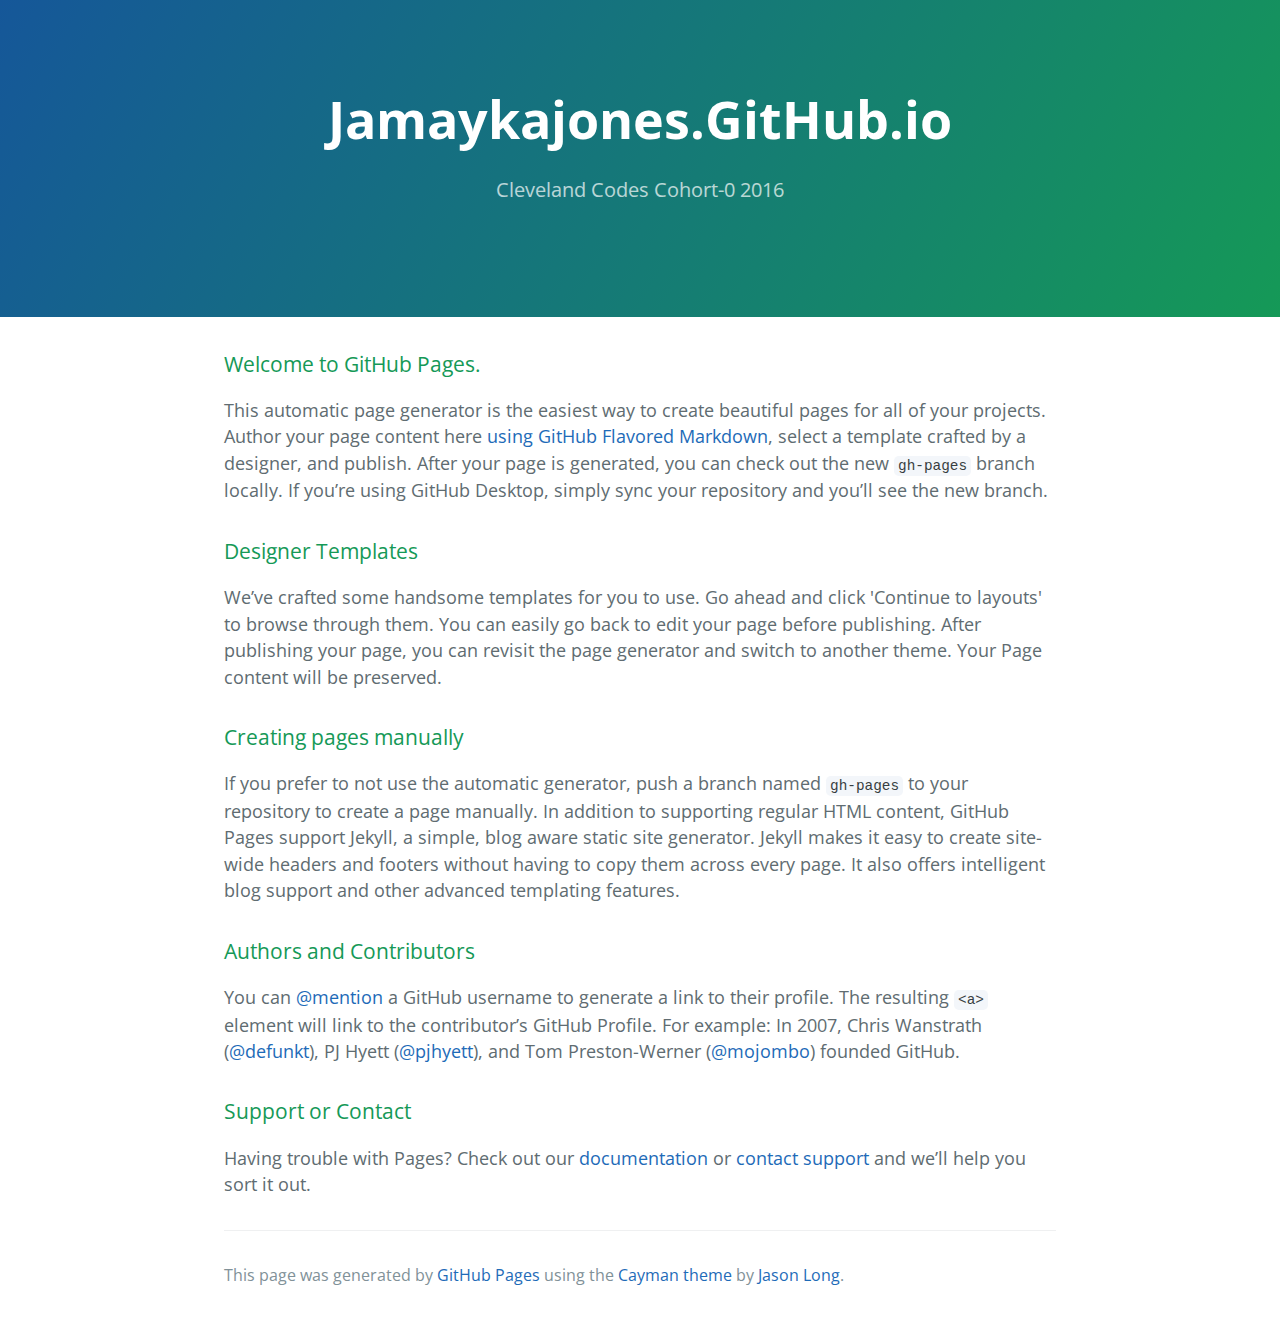
<file: index.html>
<!DOCTYPE html>
<html lang="en-us">
  <head>
    <meta charset="UTF-8">
    <title>Jamaykajones.GitHub.io by jamaykajones</title>
    <meta name="viewport" content="width=device-width, initial-scale=1">
    <link rel="stylesheet" type="text/css" href="stylesheets/normalize.css" media="screen">
    <link href='https://fonts.googleapis.com/css?family=Open+Sans:400,700' rel='stylesheet' type='text/css'>
    <link rel="stylesheet" type="text/css" href="stylesheets/stylesheet.css" media="screen">
    <link rel="stylesheet" type="text/css" href="stylesheets/github-light.css" media="screen">
  </head>
  <body>
    <section class="page-header">
      <h1 class="project-name">Jamaykajones.GitHub.io</h1>
      <h2 class="project-tagline">Cleveland Codes Cohort-0 2016</h2>
    </section>

    <section class="main-content">
      <h3>
<a id="welcome-to-github-pages" class="anchor" href="#welcome-to-github-pages" aria-hidden="true"><span aria-hidden="true" class="octicon octicon-link"></span></a>Welcome to GitHub Pages.</h3>

<p>This automatic page generator is the easiest way to create beautiful pages for all of your projects. Author your page content here <a href="https://guides.github.com/features/mastering-markdown/">using GitHub Flavored Markdown</a>, select a template crafted by a designer, and publish. After your page is generated, you can check out the new <code>gh-pages</code> branch locally. If you’re using GitHub Desktop, simply sync your repository and you’ll see the new branch.</p>

<h3>
<a id="designer-templates" class="anchor" href="#designer-templates" aria-hidden="true"><span aria-hidden="true" class="octicon octicon-link"></span></a>Designer Templates</h3>

<p>We’ve crafted some handsome templates for you to use. Go ahead and click 'Continue to layouts' to browse through them. You can easily go back to edit your page before publishing. After publishing your page, you can revisit the page generator and switch to another theme. Your Page content will be preserved.</p>

<h3>
<a id="creating-pages-manually" class="anchor" href="#creating-pages-manually" aria-hidden="true"><span aria-hidden="true" class="octicon octicon-link"></span></a>Creating pages manually</h3>

<p>If you prefer to not use the automatic generator, push a branch named <code>gh-pages</code> to your repository to create a page manually. In addition to supporting regular HTML content, GitHub Pages support Jekyll, a simple, blog aware static site generator. Jekyll makes it easy to create site-wide headers and footers without having to copy them across every page. It also offers intelligent blog support and other advanced templating features.</p>

<h3>
<a id="authors-and-contributors" class="anchor" href="#authors-and-contributors" aria-hidden="true"><span aria-hidden="true" class="octicon octicon-link"></span></a>Authors and Contributors</h3>

<p>You can <a href="https://help.github.com/articles/basic-writing-and-formatting-syntax/#mentioning-users-and-teams" class="user-mention">@mention</a> a GitHub username to generate a link to their profile. The resulting <code>&lt;a&gt;</code> element will link to the contributor’s GitHub Profile. For example: In 2007, Chris Wanstrath (<a href="https://github.com/defunkt" class="user-mention">@defunkt</a>), PJ Hyett (<a href="https://github.com/pjhyett" class="user-mention">@pjhyett</a>), and Tom Preston-Werner (<a href="https://github.com/mojombo" class="user-mention">@mojombo</a>) founded GitHub.</p>

<h3>
<a id="support-or-contact" class="anchor" href="#support-or-contact" aria-hidden="true"><span aria-hidden="true" class="octicon octicon-link"></span></a>Support or Contact</h3>

<p>Having trouble with Pages? Check out our <a href="https://help.github.com/pages">documentation</a> or <a href="https://github.com/contact">contact support</a> and we’ll help you sort it out.</p>

      <footer class="site-footer">

        <span class="site-footer-credits">This page was generated by <a href="https://pages.github.com">GitHub Pages</a> using the <a href="https://github.com/jasonlong/cayman-theme">Cayman theme</a> by <a href="https://twitter.com/jasonlong">Jason Long</a>.</span>
      </footer>

    </section>

  
  </body>
</html>
</file>
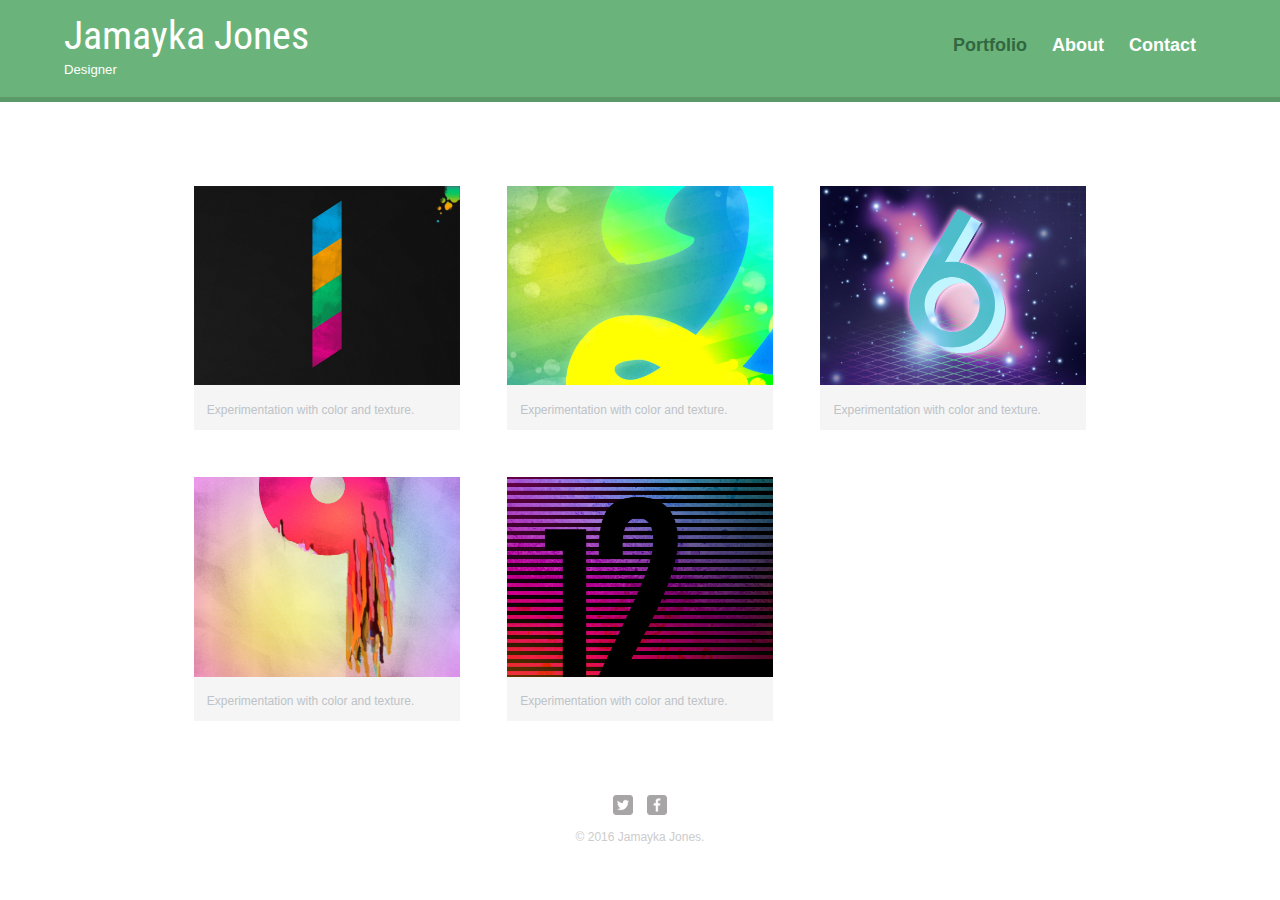
<file: responsive_site/index.html>
<!DOCTYPE html>
<html>
  <head>
    <meta charset="utf-8">
    <title>Jamayka Jones | Designer</title>
    <link rel="stylesheet" href="css/normalize.css">
    <link href='https://fonts.googleapis.com/css?family=Roboto+Condensed:400,400italic,700,700italic' rel='stylesheet' type='text/css'>
    <link rel="stylesheet" href="css/main.css">
    <link rel="stylesheet" href="css/responsive.css">
    <meta name="viewport" content="width=device-width, initial-scale=1.0">
  </head>
  <body>
    <header>
      <a href="index.html" id="logo">
       <h1>Jamayka Jones</h1>
       <h2>Designer</h2>
      </a>
      <nav>
        <ul>
          <li><a href="index.html" class="selected">Portfolio</a></li>
          <li><a href="about.html">About</a></li>
          <li><a href="contact.html">Contact</a></li>
        </ul>
      </nav>
    </header>
    <div id="wrapper">
      <section>
        <ul id="gallery">
          <li>
            <a href="img/numbers-01.jpg">
              <img src="img/numbers-01.jpg" alt="">
              <p>Experimentation with color and texture.</p>
            </a>
          </li>
          <li>
            <a href="img/numbers-02.jpg">
              <img src="img/numbers-02.jpg" alt="">
              <p>Experimentation with color and texture.</p>
            </a>
          </li>
          <li>
            <a href="img/numbers-06.jpg">
              <img src="img/numbers-06.jpg" alt="">
              <p>Experimentation with color and texture.</p>
            </a>
          </li>
          <li>
            <a href="img/numbers-09.jpg">
              <img src="img/numbers-09.jpg" alt="">
              <p>Experimentation with color and texture.</p>
            </a>
          </li>
          <li>
            <a href="img/numbers-12.jpg">
              <img src="img/numbers-12.jpg" alt="">
              <p>Experimentation with color and texture.</p>
            </a>
          </li>
        </ul>
      </section>
      <footer>
        <a href="http://twitter.com/moneemayka"><img src="img/twitter-wrap.png" alt="Twitter Logo" class="social-icon"></a>
         <a href="http://facebook.com/jamayka.james"><img src="img/facebook-wrap.png" alt="Facebook Logo" class="social-icon"></a>
        <p>&copy; 2016 Jamayka Jones.</p>
      </footer>
    </div>
  </body>
</html>
</file>
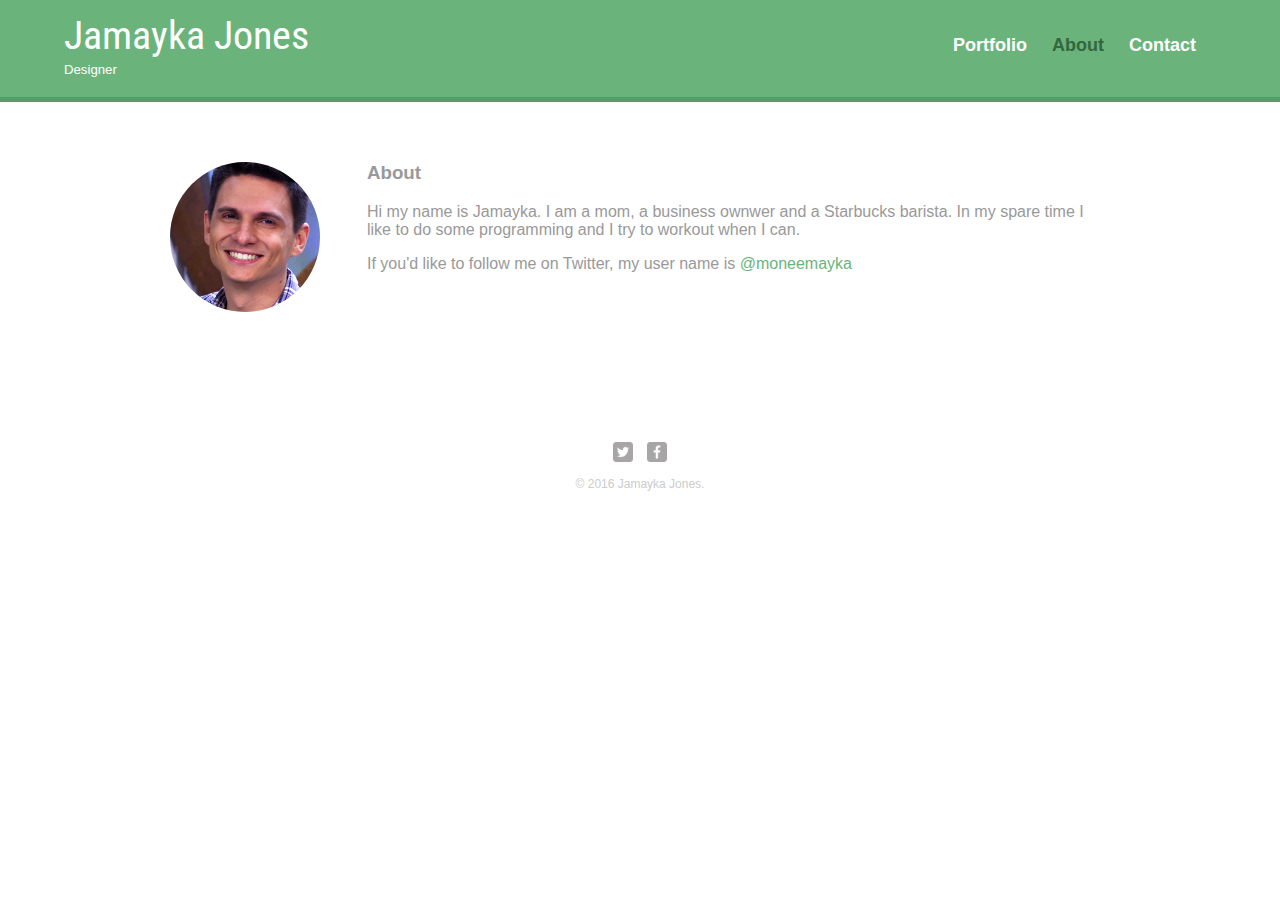
<file: responsive_site/about.html>
<!DOCTYPE html>
<html>
  <head>
    <meta charset="utf-8">
    <title>Jamayka Jones | Designer</title>
    <link rel="stylesheet" href="css/normalize.css">
    <link href='https://fonts.googleapis.com/css?family=Roboto+Condensed:400,400italic,700,700italic' rel='stylesheet' type='text/css'>
    <link rel="stylesheet" href="css/main.css">
    <link rel="stylesheet" href="css/responsive.css">
    <meta name="viewport" content="width=device-width, initial-scale=1.0">
  </head>
  <body>
    <header>
      <a href="index.html" id="logo">
       <h1>Jamayka Jones</h1>
       <h2>Designer</h2>
      </a>
      <nav>
        <ul>
          <li><a href="index.html">Portfolio</a></li>
          <li><a href="about.html" class="selected">About</a></li>
          <li><a href="contact.html">Contact</a></li>
        </ul>
      </nav>
    </header>
    <div id="wrapper">
      <section>
        <img src="img/nick.jpg" alt="Photo of Nick" class="profile-pic">
        <h3>About</h3>
        <p>Hi my name is Jamayka. I am a mom, a business ownwer and a Starbucks barista. In my spare time I like to do some programming and  I try to workout when I can.</p>
        <p>If you'd like to follow me on Twitter, my user name is <a href="http://twitter.com/moneemayka">@moneemayka</a></p>
      </section>
      <footer>
        <a href="http://twitter.com/moneemayka"><img src="img/twitter-wrap.png" alt="Twitter Logo" class="social-icon"></a>
         <a href="http://facebook.com/jamayka.james"><img src="img/facebook-wrap.png" alt="Facebook Logo" class="social-icon"></a>
        <p>&copy; 2016 Jamayka Jones.</p>
      </footer>
    </div>
  </body>
</html>
</file>
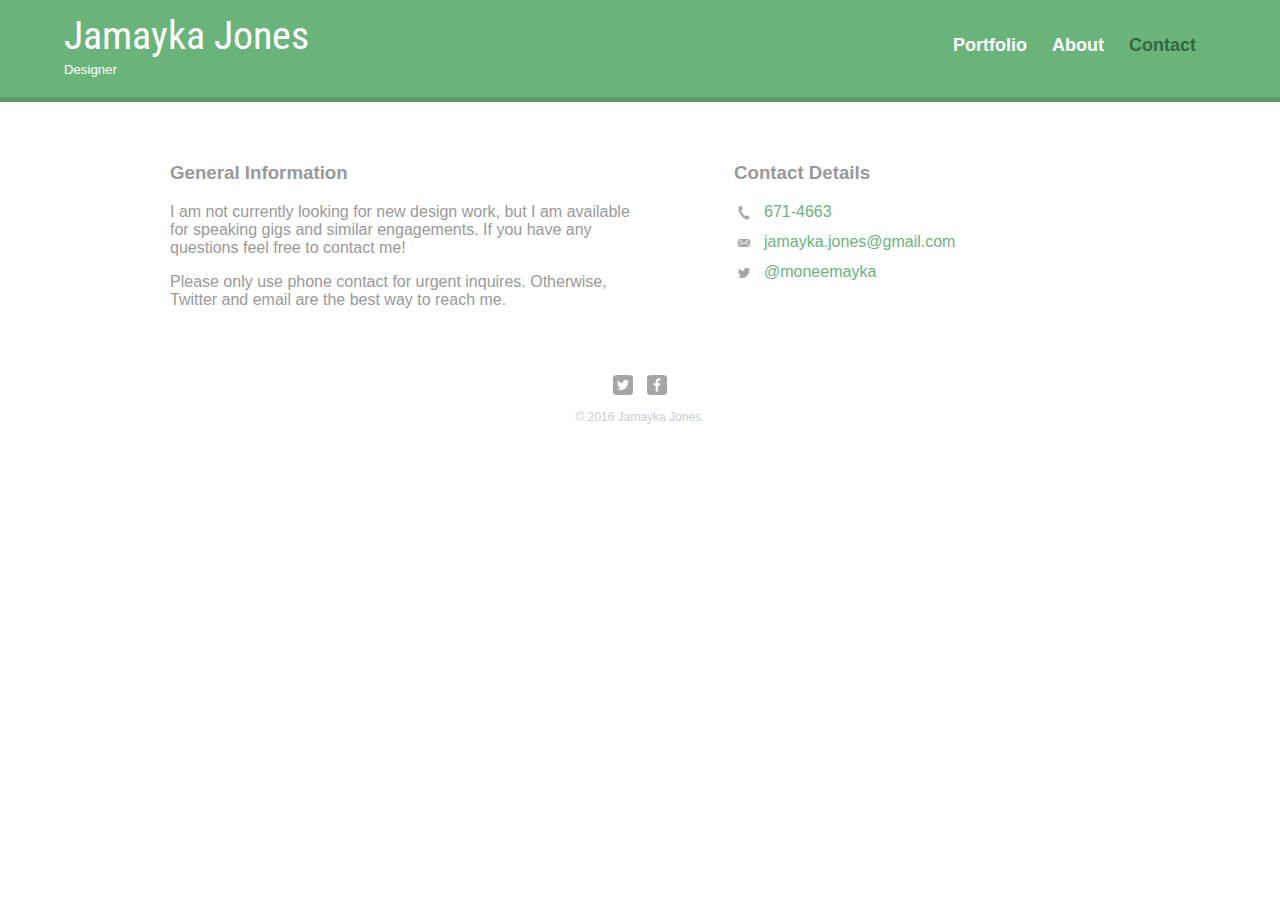
<file: responsive_site/contact.html>
<!DOCTYPE html>
<html>
  <head>
    <meta charset="utf-8">
    <title>Jamayka Jones | Designer</title>
    <link rel="stylesheet" href="css/normalize.css">
    <link href='https://fonts.googleapis.com/css?family=Roboto+Condensed:400,400italic,700,700italic' rel='stylesheet' type='text/css'>
    <link rel="stylesheet" href="css/main.css">
    <link rel="stylesheet" href="css/responsive.css">
    <meta name="viewport" content="width=device-width, initial-scale=1.0">
  </head>
  <body>
    <header>
      <a href="index.html" id="logo">
       <h1>Jamayka Jones</h1>
       <h2>Designer</h2>
      </a>
      <nav>
        <ul>
          <li><a href="index.html">Portfolio</a></li>
          <li><a href="about.html">About</a></li>
          <li><a href="contact.html" class="selected">Contact</a></li>
        </ul>
      </nav>
    </header>
    <div id="wrapper">
       <section id="primary">
        <h3>General Information</h3>
         <p>I am not currently looking for new design work, but I am available for speaking gigs and similar engagements. If you have any questions feel free to contact me!</p>
         <p>Please only use phone contact for urgent inquires. Otherwise, Twitter and email are the best way to reach me.</p>
       </section>
       <section id="secondary">
        <h3>Contact Details</h3>
         <ul class="contact-info">
           <li class="phone"><a herf="tel:671-4663">671-4663</a></li>
           <li class="mail"><a href="mailto:jamayka.jones@gmail.com">jamayka.jones@gmail.com</a></li>
           <li class="twitter"><a href="http://twitter.com/intent/tweet?screen_name=moneemayka">@moneemayka</a></li>
         </ul>
       </section>
      <footer>
        <a href="http://twitter.com/moneemayka"><img src="img/twitter-wrap.png" alt="Twitter Logo" class="social-icon"></a>
         <a href="http://facebook.com/jamayka.james"><img src="img/facebook-wrap.png" alt="Facebook Logo" class="social-icon"></a>
        <p>&copy; 2016 Jamayka Jones.</p>
      </footer>
    </div>
  </body>
</html>
</file>
<file: stylesheets/stylesheet.css>
* {
  box-sizing: border-box; }

body {
  padding: 0;
  margin: 0;
  font-family: "Open Sans", "Helvetica Neue", Helvetica, Arial, sans-serif;
  font-size: 16px;
  line-height: 1.5;
  color: #606c71; }

a {
  color: #1e6bb8;
  text-decoration: none; }
  a:hover {
    text-decoration: underline; }

.btn {
  display: inline-block;
  margin-bottom: 1rem;
  color: rgba(255, 255, 255, 0.7);
  background-color: rgba(255, 255, 255, 0.08);
  border-color: rgba(255, 255, 255, 0.2);
  border-style: solid;
  border-width: 1px;
  border-radius: 0.3rem;
  transition: color 0.2s, background-color 0.2s, border-color 0.2s; }
  .btn + .btn {
    margin-left: 1rem; }

.btn:hover {
  color: rgba(255, 255, 255, 0.8);
  text-decoration: none;
  background-color: rgba(255, 255, 255, 0.2);
  border-color: rgba(255, 255, 255, 0.3); }

@media screen and (min-width: 64em) {
  .btn {
    padding: 0.75rem 1rem; } }

@media screen and (min-width: 42em) and (max-width: 64em) {
  .btn {
    padding: 0.6rem 0.9rem;
    font-size: 0.9rem; } }

@media screen and (max-width: 42em) {
  .btn {
    display: block;
    width: 100%;
    padding: 0.75rem;
    font-size: 0.9rem; }
    .btn + .btn {
      margin-top: 1rem;
      margin-left: 0; } }

.page-header {
  color: #fff;
  text-align: center;
  background-color: #159957;
  background-image: linear-gradient(120deg, #155799, #159957); }

@media screen and (min-width: 64em) {
  .page-header {
    padding: 5rem 6rem; } }

@media screen and (min-width: 42em) and (max-width: 64em) {
  .page-header {
    padding: 3rem 4rem; } }

@media screen and (max-width: 42em) {
  .page-header {
    padding: 2rem 1rem; } }

.project-name {
  margin-top: 0;
  margin-bottom: 0.1rem; }

@media screen and (min-width: 64em) {
  .project-name {
    font-size: 3.25rem; } }

@media screen and (min-width: 42em) and (max-width: 64em) {
  .project-name {
    font-size: 2.25rem; } }

@media screen and (max-width: 42em) {
  .project-name {
    font-size: 1.75rem; } }

.project-tagline {
  margin-bottom: 2rem;
  font-weight: normal;
  opacity: 0.7; }

@media screen and (min-width: 64em) {
  .project-tagline {
    font-size: 1.25rem; } }

@media screen and (min-width: 42em) and (max-width: 64em) {
  .project-tagline {
    font-size: 1.15rem; } }

@media screen and (max-width: 42em) {
  .project-tagline {
    font-size: 1rem; } }

.main-content :first-child {
  margin-top: 0; }
.main-content img {
  max-width: 100%; }
.main-content h1, .main-content h2, .main-content h3, .main-content h4, .main-content h5, .main-content h6 {
  margin-top: 2rem;
  margin-bottom: 1rem;
  font-weight: normal;
  color: #159957; }
.main-content p {
  margin-bottom: 1em; }
.main-content code {
  padding: 2px 4px;
  font-family: Consolas, "Liberation Mono", Menlo, Courier, monospace;
  font-size: 0.9rem;
  color: #383e41;
  background-color: #f3f6fa;
  border-radius: 0.3rem; }
.main-content pre {
  padding: 0.8rem;
  margin-top: 0;
  margin-bottom: 1rem;
  font: 1rem Consolas, "Liberation Mono", Menlo, Courier, monospace;
  color: #567482;
  word-wrap: normal;
  background-color: #f3f6fa;
  border: solid 1px #dce6f0;
  border-radius: 0.3rem; }
  .main-content pre > code {
    padding: 0;
    margin: 0;
    font-size: 0.9rem;
    color: #567482;
    word-break: normal;
    white-space: pre;
    background: transparent;
    border: 0; }
.main-content .highlight {
  margin-bottom: 1rem; }
  .main-content .highlight pre {
    margin-bottom: 0;
    word-break: normal; }
.main-content .highlight pre, .main-content pre {
  padding: 0.8rem;
  overflow: auto;
  font-size: 0.9rem;
  line-height: 1.45;
  border-radius: 0.3rem; }
.main-content pre code, .main-content pre tt {
  display: inline;
  max-width: initial;
  padding: 0;
  margin: 0;
  overflow: initial;
  line-height: inherit;
  word-wrap: normal;
  background-color: transparent;
  border: 0; }
  .main-content pre code:before, .main-content pre code:after, .main-content pre tt:before, .main-content pre tt:after {
    content: normal; }
.main-content ul, .main-content ol {
  margin-top: 0; }
.main-content blockquote {
  padding: 0 1rem;
  margin-left: 0;
  color: #819198;
  border-left: 0.3rem solid #dce6f0; }
  .main-content blockquote > :first-child {
    margin-top: 0; }
  .main-content blockquote > :last-child {
    margin-bottom: 0; }
.main-content table {
  display: block;
  width: 100%;
  overflow: auto;
  word-break: normal;
  word-break: keep-all; }
  .main-content table th {
    font-weight: bold; }
  .main-content table th, .main-content table td {
    padding: 0.5rem 1rem;
    border: 1px solid #e9ebec; }
.main-content dl {
  padding: 0; }
  .main-content dl dt {
    padding: 0;
    margin-top: 1rem;
    font-size: 1rem;
    font-weight: bold; }
  .main-content dl dd {
    padding: 0;
    margin-bottom: 1rem; }
.main-content hr {
  height: 2px;
  padding: 0;
  margin: 1rem 0;
  background-color: #eff0f1;
  border: 0; }

@media screen and (min-width: 64em) {
  .main-content {
    max-width: 64rem;
    padding: 2rem 6rem;
    margin: 0 auto;
    font-size: 1.1rem; } }

@media screen and (min-width: 42em) and (max-width: 64em) {
  .main-content {
    padding: 2rem 4rem;
    font-size: 1.1rem; } }

@media screen and (max-width: 42em) {
  .main-content {
    padding: 2rem 1rem;
    font-size: 1rem; } }

.site-footer {
  padding-top: 2rem;
  margin-top: 2rem;
  border-top: solid 1px #eff0f1; }

.site-footer-owner {
  display: block;
  font-weight: bold; }

.site-footer-credits {
  color: #819198; }

@media screen and (min-width: 64em) {
  .site-footer {
    font-size: 1rem; } }

@media screen and (min-width: 42em) and (max-width: 64em) {
  .site-footer {
    font-size: 1rem; } }

@media screen and (max-width: 42em) {
  .site-footer {
    font-size: 0.9rem; } }
</file>
<file: stylesheets/github-light.css>
/*
The MIT License (MIT)

Copyright (c) 2015 GitHub, Inc.

Permission is hereby granted, free of charge, to any person obtaining a copy
of this software and associated documentation files (the "Software"), to deal
in the Software without restriction, including without limitation the rights
to use, copy, modify, merge, publish, distribute, sublicense, and/or sell
copies of the Software, and to permit persons to whom the Software is
furnished to do so, subject to the following conditions:

The above copyright notice and this permission notice shall be included in all
copies or substantial portions of the Software.

THE SOFTWARE IS PROVIDED "AS IS", WITHOUT WARRANTY OF ANY KIND, EXPRESS OR
IMPLIED, INCLUDING BUT NOT LIMITED TO THE WARRANTIES OF MERCHANTABILITY,
FITNESS FOR A PARTICULAR PURPOSE AND NONINFRINGEMENT. IN NO EVENT SHALL THE
AUTHORS OR COPYRIGHT HOLDERS BE LIABLE FOR ANY CLAIM, DAMAGES OR OTHER
LIABILITY, WHETHER IN AN ACTION OF CONTRACT, TORT OR OTHERWISE, ARISING FROM,
OUT OF OR IN CONNECTION WITH THE SOFTWARE OR THE USE OR OTHER DEALINGS IN THE
SOFTWARE.

*/

.pl-c /* comment */ {
  color: #969896;
}

.pl-c1      /* constant, markup.raw, meta.diff.header, meta.module-reference, meta.property-name, support, support.constant, support.variable, variable.other.constant */,
.pl-s .pl-v /* string variable */ {
  color: #0086b3;
}

.pl-e  /* entity */,
.pl-en /* entity.name */ {
  color: #795da3;
}

.pl-s .pl-s1 /* string source */,
.pl-smi      /* storage.modifier.import, storage.modifier.package, storage.type.java, variable.other, variable.parameter.function */ {
  color: #333;
}

.pl-ent /* entity.name.tag */ {
  color: #63a35c;
}

.pl-k /* keyword, storage, storage.type */ {
  color: #a71d5d;
}

.pl-pds              /* punctuation.definition.string, string.regexp.character-class */,
.pl-s                /* string */,
.pl-s .pl-pse .pl-s1 /* string punctuation.section.embedded source */,
.pl-sr               /* string.regexp */,
.pl-sr .pl-cce       /* string.regexp constant.character.escape */,
.pl-sr .pl-sra       /* string.regexp string.regexp.arbitrary-repitition */,
.pl-sr .pl-sre       /* string.regexp source.ruby.embedded */ {
  color: #183691;
}

.pl-v /* variable */ {
  color: #ed6a43;
}

.pl-id /* invalid.deprecated */ {
  color: #b52a1d;
}

.pl-ii /* invalid.illegal */ {
  background-color: #b52a1d;
  color: #f8f8f8;
}

.pl-sr .pl-cce /* string.regexp constant.character.escape */ {
  color: #63a35c;
  font-weight: bold;
}

.pl-ml /* markup.list */ {
  color: #693a17;
}

.pl-mh        /* markup.heading */,
.pl-mh .pl-en /* markup.heading entity.name */,
.pl-ms        /* meta.separator */ {
  color: #1d3e81;
  font-weight: bold;
}

.pl-mq /* markup.quote */ {
  color: #008080;
}

.pl-mi /* markup.italic */ {
  color: #333;
  font-style: italic;
}

.pl-mb /* markup.bold */ {
  color: #333;
  font-weight: bold;
}

.pl-md /* markup.deleted, meta.diff.header.from-file */ {
  background-color: #ffecec;
  color: #bd2c00;
}

.pl-mi1 /* markup.inserted, meta.diff.header.to-file */ {
  background-color: #eaffea;
  color: #55a532;
}

.pl-mdr /* meta.diff.range */ {
  color: #795da3;
  font-weight: bold;
}

.pl-mo /* meta.output */ {
  color: #1d3e81;
}
</file>
<file: responsive_site/css/main.css>
/********
general
********/

body {
  font-family: 'Open Sans', sans-serif;
}

#wrapper {
  max-width: 940px;
  margin: 0 auto;
  padding: 0 5%;
}

a {
  text-decoration: none;
}

img {
  max-width: 100%;
}


h3 {
  margin: 0 0 1em 0;
}



/********
heading
********/

header {
  float: left;
  margin: 0 0 30px 0;
  padding: 5px 0 0 0;
  width: 100%;
}

#logo {
  text-align: center;
  margin: 0;
}

h1 {
  font-family: 'Roboto Condensed', sans-serif;
  margin: 15px 0;
  font-size: 1.75em;
  font-weight: normal;
  line-height: 0.8em;
}

h2 {
  font-size: 0.75em;
  margin: -5px 0 0; /* want fonts closer together*/
  font-weight: normal;
}



/******** 
navigation 
********/

nav {
  text-align:center;
  padding: 10px 0;
  margin: 20px 0 0;
}

nav ul {
  list-style: none;
  margin: 0 10px;
  padding: 0;
}

nav li {
  display: inline-block;
}

nav a {
  font-weight : 800;
  padding: 15px 10px;
}



/******** 
footer
********/

footer {
  font-size: 0.75em;
  text-align: center;
  clear: both; /*clears from floated elements*/
  padding-top: 50px;
  color: #ccc;
}

.social-icon {
  width: 20px;
  height: 20px;
  margin: 0 5px;
}

/******** 
page:portfilio
********/

#gallery { /*removes the margin, padding and bullet points*/
  margin: 0;
  padding: 0;
  list-style: none;
}

#gallery li {
  float: left; /* makes the img appear side by side*/
  width: 45%; /*img only takes up 45% of its parent elements width. 10% extra room between img*/
  margin: 2.5%; 
  background-color: #f5f5f5;/*medium grey color*/
  color: #bdc3c7;
}

#gallery li a p {
  margin: 0;
  padding: 5%;
  font-size: 0.75em;
  color: #bdc3c7;
}



/******** 
page:about
********/

.profile-pic {
  display: block;
  max-width: 150px;
  margin: 0 auto 30px;
  border-radius: 100%
}



/******** 
page:contact
********/
.contact-info {
  list-style: none;
  padding: 0;
  margin: 0;
  font-style: 0.9em;
}

.contact-info a {
  display: block;
  min-height: 20px;
  background-repeat: no-repeat;
  background-size: 20px 20px; /*square*/
  padding: 0 0 0 30px;
  margin: 0 0 10px;
}

.contact-info li.phone a {
  background-image: url('../img/phone.png');
}

.contact-info li.mail a {
  background-image: url('../img/mail.png');
}

.contact-info li.twitter a {
  background-image: url('../img/twitter.png');
}



/******** 
colors 
********/

body {
  background-color: #fff;
  color: #999;
}

header {
  background: #6ab47b;
  border-color: #599a68;
}

nav {
  background: #599a68
}

h1, h2 {
  color: #fff;
}

a {
  color: #6ab47b;
}

nav a, nav a:visited {
  color: #fff;
}

nav a.selected, nav a:hover {
  color: #32673f;
}
</file>
<file: responsive_site/css/responsive.css>
@media screen and (min-width: 480px) {
  /*************
  two column layout
  **************/
  
  #primary {
    width: 50%;
    float: left;
  }
  
  #secondary {
    width: 40%;
    float: right;  
  }
  /*************
  3*5=15
  100% - 15% = 85%
  85/3=28.333333333
  **************/


  /*************
  page: portfolio
  **************/

  #gallery li {
    width: 28.3333%;
   }

  #gallery li:nth-child(4n) {
    clear: left;
  }

  
  
  /*************
  page: about
  **************/
  
  .profile-pic {
     float: left;
     margin: 0 5% 80px 0;
  }
}

@media screen and (min-width: 660px) {
  
  /*************
  header
  **************/
  
  nav {
    background: none;
    float: right;
    font-size: 1.125em;
    margin-right: 5%;
    text-align: right;
    width: 45%;
  }
  
  #logo {
    float: left;
    margin-left: 5%;
    text-align: left;
    width: 45%;
  }
  
  h1 {
    font-size: 2.5em;
  }
  
  h2 {
    font-size: 0.825em;
    margin-bottom: 20px;
  }
  
  header {
    border-bottom: 5px solid #599a68;
    margin-bottom: 60px;
  }
  
}
</file>
